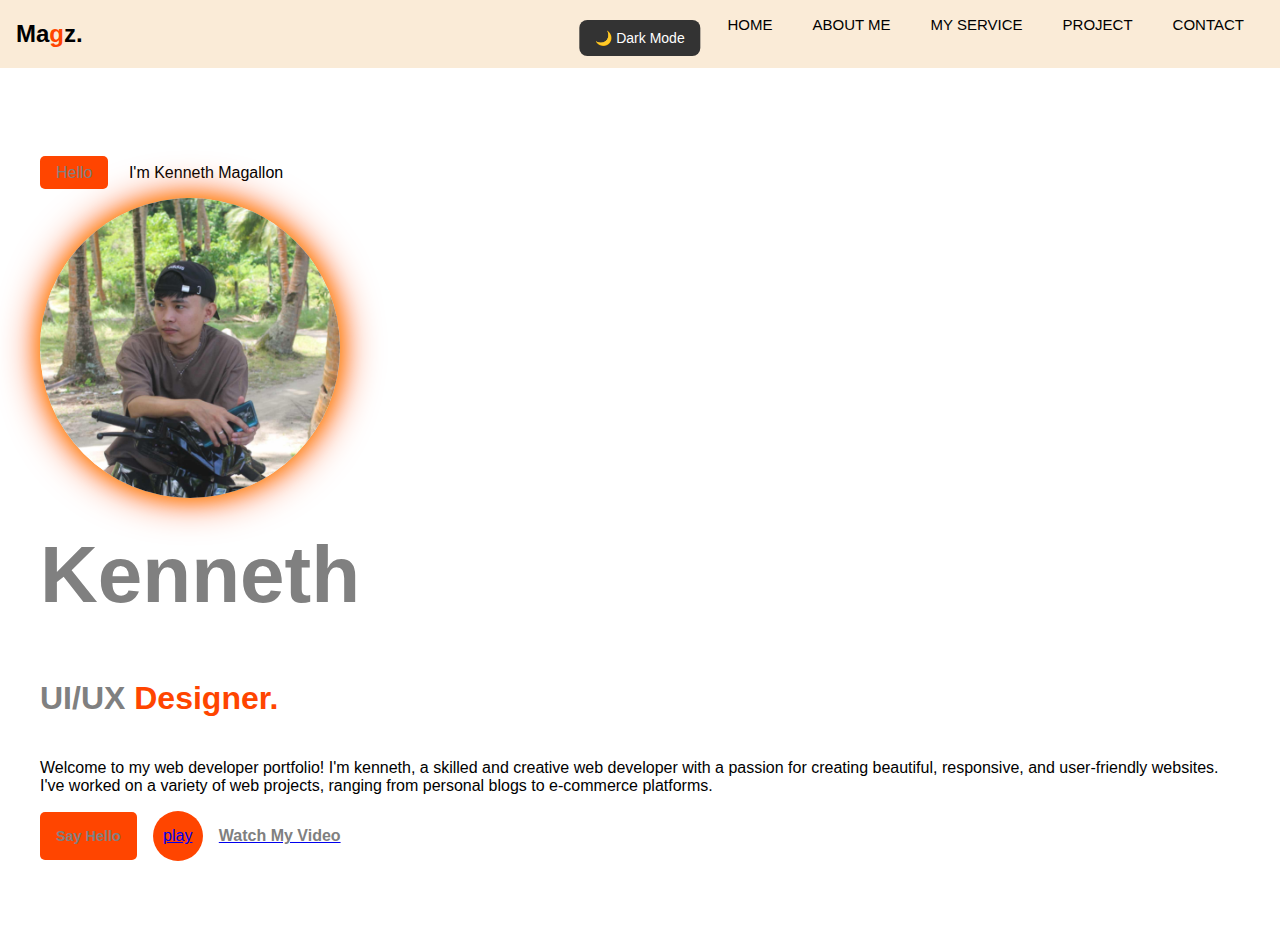
<file: index.html>
<!DOCTYPE html>
<html lang="en">
<head>
  <meta charset="UTF-8">
  <meta http-equiv="X-UA-Compatible" content="IE=Edge">
  <meta name="viewport" content="width=device-width, initial-scale=1">
  <link rel="stylesheet" href="style.css"/>
  <title>Web Project</title>

</head>
<body>
  
 <nav>
    
   <div class="nav">
     <div class="logo">
       <h2><a href="#">Ma<span>g</span>z.</a></h2></div>
   <div class="nav-links">
     <ul>
       <li><a href="index.html">HOME</a></li>
       <li><a href="about_me.html">ABOUT ME</a></li>
       <li><a href="service.html">MY SERVICE</a></li>
       <li><a href="project.html">PROJECT</a></li>
       <li><a href="contact.html">CONTACT</a></li>
     </ul>
   </div>
 </nav>

   <button id="toggleMode">🌙 Dark Mode</button>

 <header>
   <div class="section_container header_container">
     <p><span>Hello</span> I'm Kenneth Magallon</p>
     <div class="profile">
    <img src="kenneth2.jpeg" alt="Kenneth Profile Picture" width="300px">
   </div>
     <h1>Kenneth</h1>
     <h2 class="section_title">UI/UX <span>Designer.</span></h2>
     <p>
       Welcome to my web developer portfolio! I'm kenneth, a skilled and creative web developer with a passion for creating beautiful, responsive, and user-friendly websites. I've worked on a variety of web projects, ranging from personal blogs to e-commerce platforms.
     </p>
     <div class="action_btns">
       <button class="btn">Say Hello</button>
       <a href="video1.mp4" class="video">
         <div class="play">
           <p>play</p>
         </div>
         <span>Watch My Video</span>
       </a>
     </div>
   </div>
 </header>
 <script src="script.js"></script>

</body>
</html>
</file>
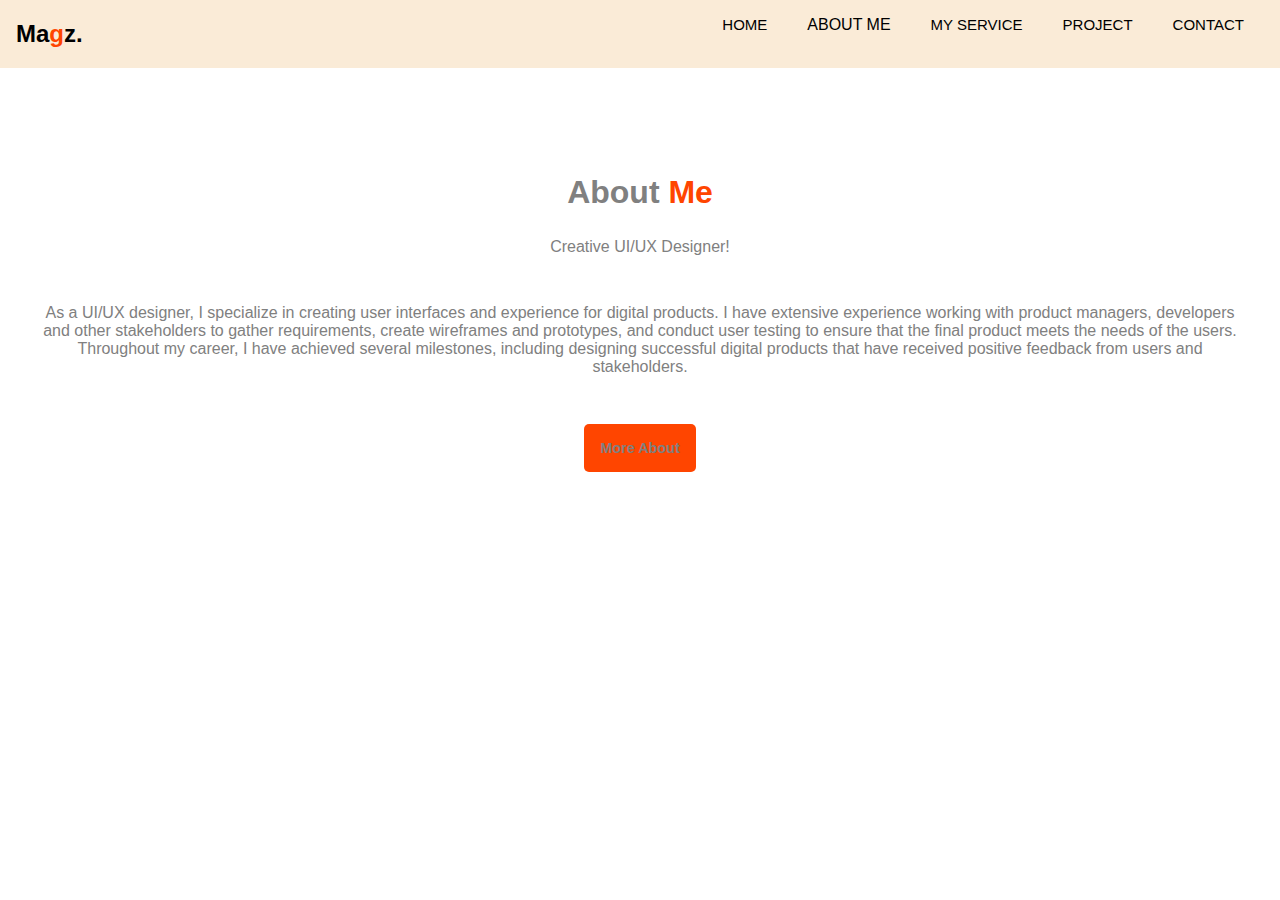
<file: about_me.html>
<!DOCTYPE html>
<html lang="en">
<head>
  <meta charset="UTF-8">
  <meta http-equiv="X-UA-Compatible" content="IE=Edge">
  <meta name="viewport" content="width=device-width, initial-scale=1">
  <link rel="stylesheet" href="style.css"/>
  <title>Web Project</title>

</head>
<body>
  

 <nav>
   <div class="nav">
     <div class="logo">
       <h2><a href="#">Ma<span>g</span>z.</a></h2></div>
   <div class="nav-links">
     <ul>
       <li><a href="index.html">HOME</a></li>
       <li>ABOUT ME</li>
       <li><a href="service.html">MY SERVICE</a></li>
       <li><a href="project.html">PROJECT</a></li>
       <li><a href="contact.html">CONTACT</a></li>
     </ul>
   </div>
 </nav>
 
 <header>
   <section class="about">
   <div class="section__container about__container">
     <div class="about__content">
       <h2 class="section__title">About<span> Me</span></h2>
       <p class="section__subtitle">Creative UI/UX Designer!</p>
       <p class="about__details">
         As a UI/UX designer, I specialize in creating user interfaces and experience for digital products. I have extensive experience working with product managers, developers and other stakeholders to gather requirements, create wireframes and prototypes, and conduct user testing to ensure that the final product meets the needs of the users. Throughout my career, I have achieved several milestones, including designing successful digital products that have received positive feedback from users and stakeholders.
       </p>
       <div class="about__btn">
       <button class="btn">More About</button>
     </div>
   </div>
 </section>
 </header>
</body>
</html>
</file>
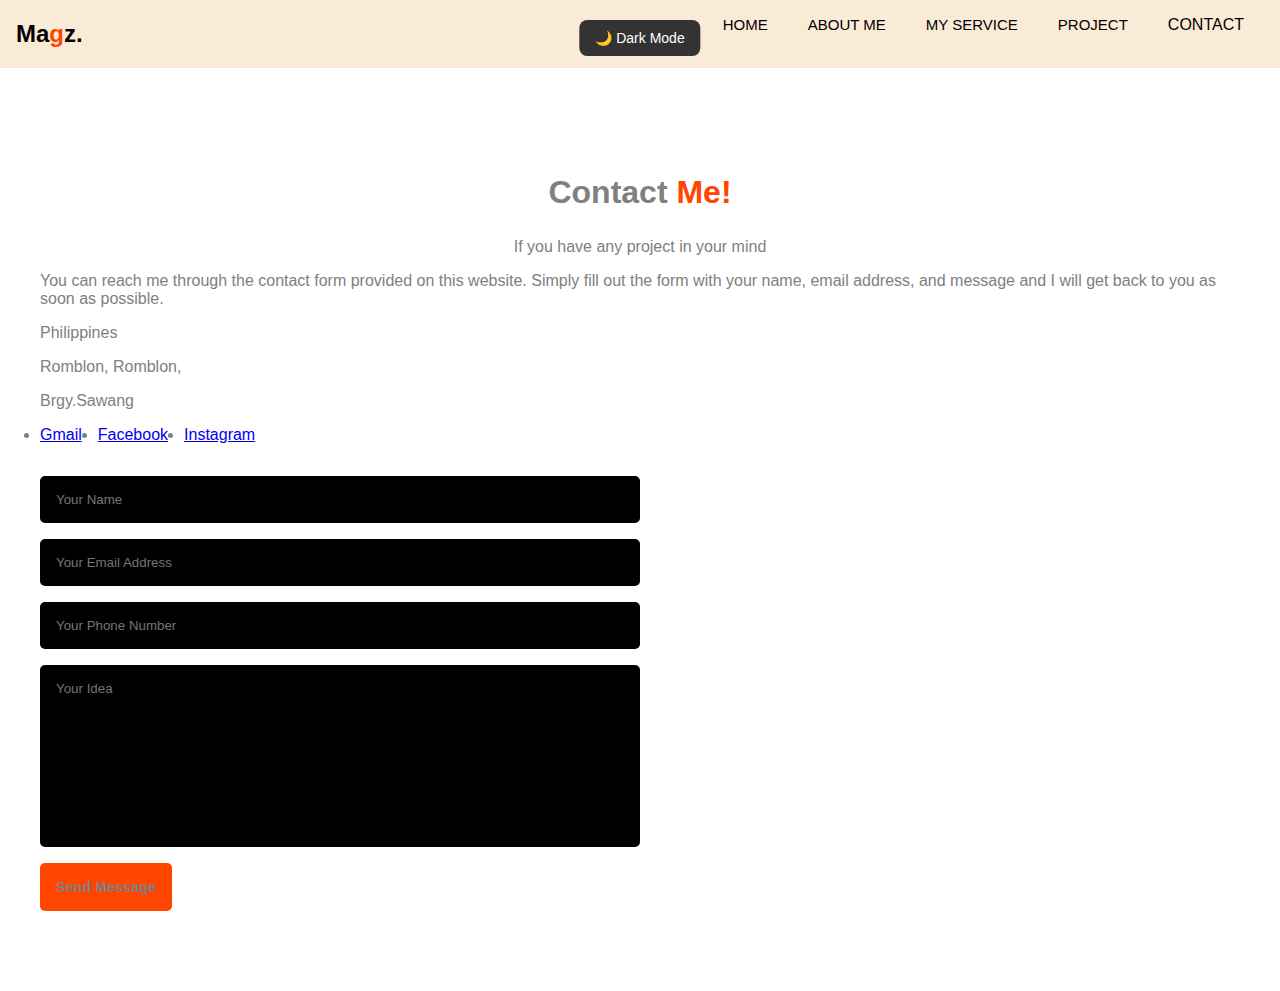
<file: contact.html>
<!DOCTYPE html>
<html lang="en">
<head>
  <meta charset="UTF-8">
  <meta http-equiv="X-UA-Compatible" content="IE=Edge">
  <meta name="viewport" content="width=device-width, initial-scale=1">
  <link rel="stylesheet" href="style.css"/>
  <title>Web Project</title>

</head>
<body>
  

 <nav>
   <div class="nav">
     <div class="logo">
       <h2><a href="#">Ma<span>g</span>z.</a></h2></div>
   <div class="nav-links">
     <ul>
       <li><a href="index.html">HOME</a></li>
       <li><a href="about.html">ABOUT ME</a></li>
       <li><a href="service.html">MY SERVICE</a></li>
       <li><a href="project.html">PROJECT</a></li>
       <li>CONTACT</li>
     </ul>
   </div>
 </nav>

   <button id="toggleMode">🌙 Dark Mode</button>
 
 <section class="contact">
   <div class="section__container contact__container">
     <div class="contact__content">
       <h2 class="section__title">Contact <span>Me!</span></h2>
       <p class="section__subtitle">If you have any project in your mind</p>
       <div class="contact_details">
         <p>
           You can reach me through the contact form provided on this website. Simply fill out the form with your name, email address, and message and I will get back to you as soon as possible.
         </p>
         <p>Philippines</p>
         <p>Romblon, Romblon,</p>
         <p>Brgy.Sawang</p>
       </div>
       <div class="social__links">
         <li><a href="#">Gmail</a></li>
         <li><a href="#">Facebook</a></li>
         <li><a href="#">Instagram</a></li>
       </div>
     </div>
     <form class="form">
       <input type="text" placeholder="Your Name">
       <input type="text" placeholder="Your Email Address">
       <input type="text" placeholder="Your Phone Number">
       <textarea cols="30" rows="10" placeholder="Your Idea"></textarea>
       <button type="Submit" class="btn">Send Message</button>
     </form>
   </div>
 </section>

  <script src="script.js"></script>
 
</body>
</html>
</file>
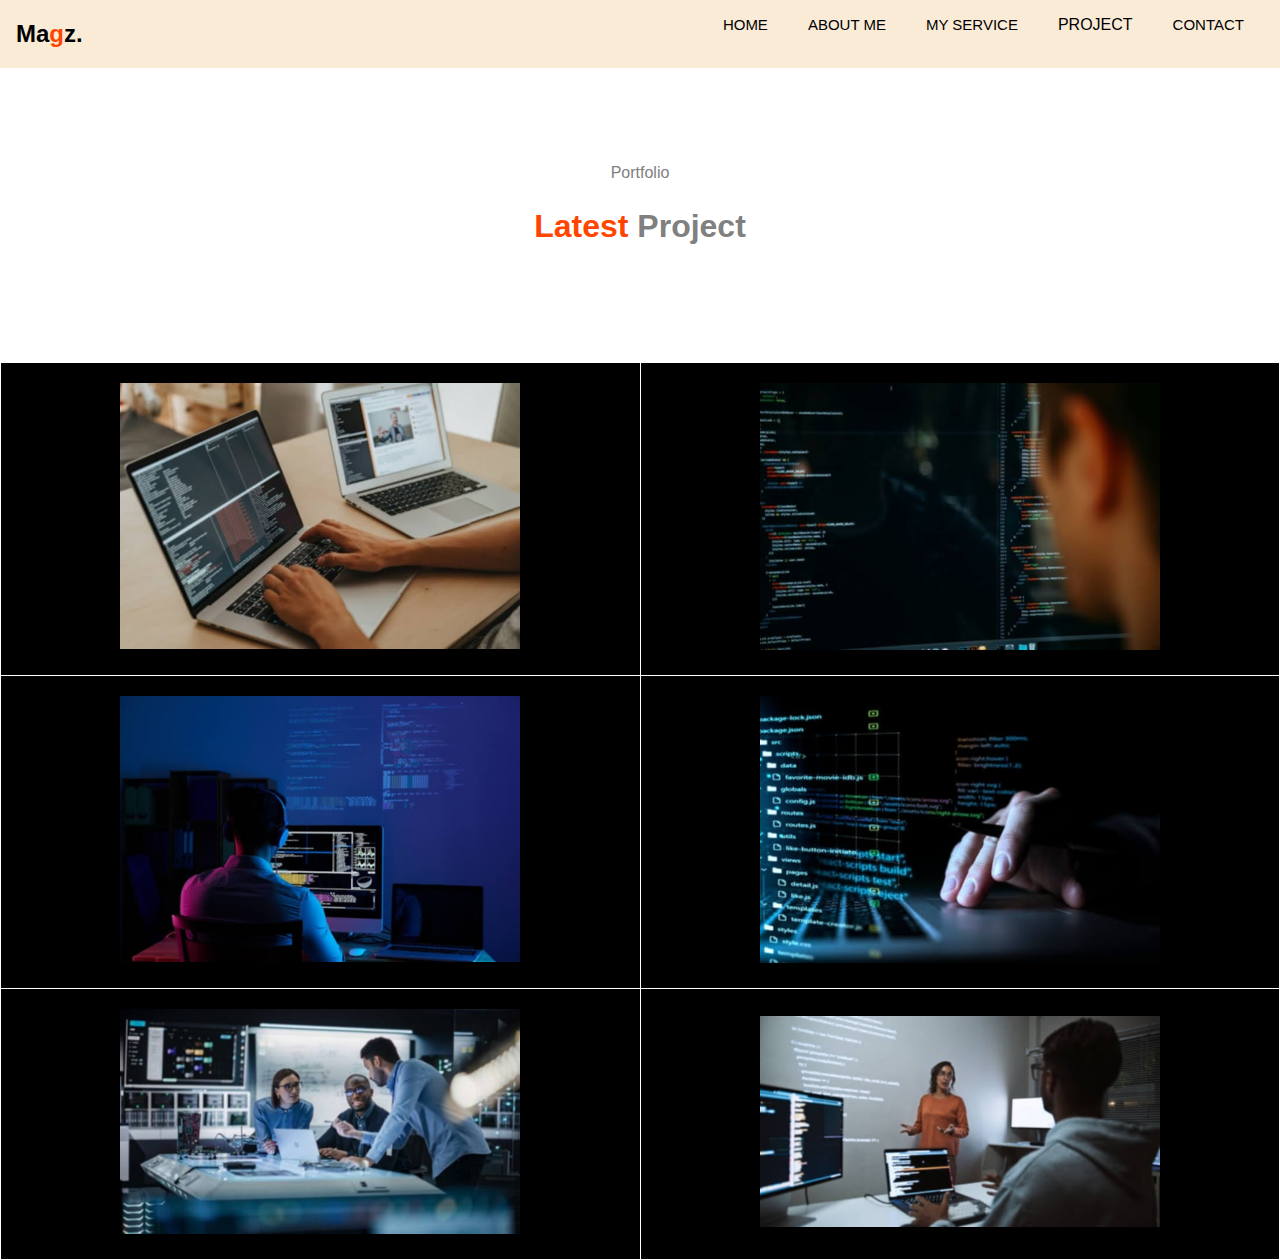
<file: project.html>
<!DOCTYPE html>
<html lang="en">
<head>
  <meta charset="UTF-8">
  <meta http-equiv="X-UA-Compatible" content="IE=Edge">
  <meta name="viewport" content="width=device-width, initial-scale=1">
  <link rel="stylesheet" href="style.css"/>
  <title>Web Project</title>

</head>
<body>
  

 <nav>
   <div class="nav">
     <div class="logo">
       <h2><a href="#">Ma<span>g</span>z.</a></h2></div>
   <div class="nav-links">
     <ul>
       <li><a href="index.html">HOME</a></li>
       <li><a href="about.html">ABOUT ME</a></li>
       <li><a href="service.html">MY SERVICE</a></li>
       <li>PROJECT</li>
       <li><a href="contact.html">CONTACT</a></li>
     </ul>
   </div>
 </nav>
 
 <section class="project">
   <div class="section__container project__container">
     <p class="section__subtitle">Portfolio</p>
     <h2 class="section__title"><span>Latest</span> Project</h2>
   </div>
 </section>
 
 <table class="table__picture">
   <tbody>
     <tr>
       <td><img src="pic2.jpeg" width="400">
       </td>
       <td><img src="pic3.jpeg" width="400">
       </td>
     </tr>
     <tr>
       <td><img src="pic4.jpeg" width="400">
       </td>
       <td><img src="pic5.jpeg" width="400">
       </td>
     </tr>
     <tr>
       <td><img src="pic66.jpeg" width="400">
       </td>
       <td><img src="pic7.jpeg" width="400">
       </td>
     </tr>
   </tbody>
 </table>
 
</body>
</html>
</file>
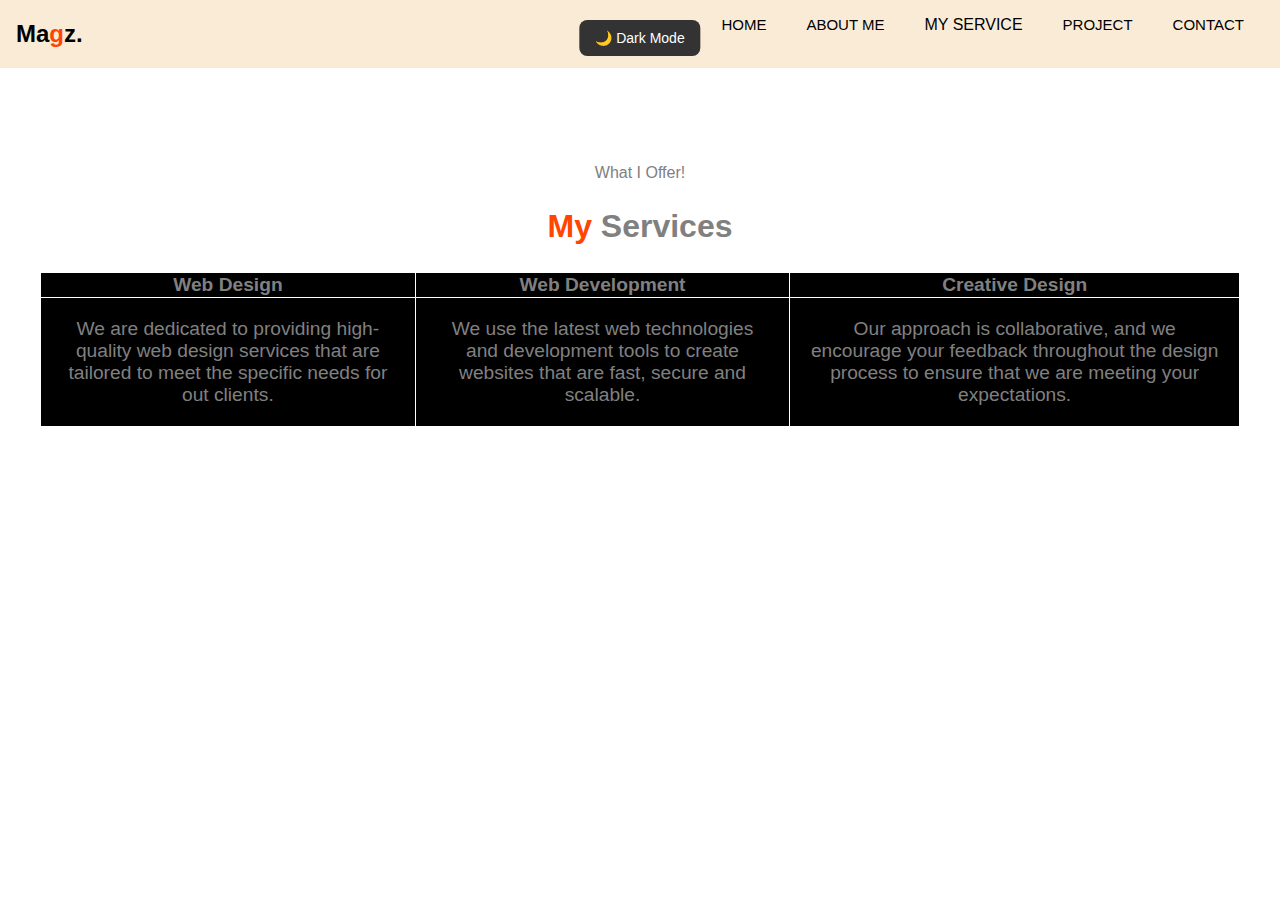
<file: service.html>
<!DOCTYPE html>
<html lang="en">
<head>
  <meta charset="UTF-8">
  <meta http-equiv="X-UA-Compatible" content="IE=Edge">
  <meta name="viewport" content="width=device-width, initial-scale=1">
  <link rel="stylesheet" href="style.css"/>
  <title>Web Project</title>

</head>
<body>
  

 <nav>
   <div class="nav">
     <div class="logo">
       <h2><a href="#">Ma<span>g</span>z.</a></h2></div>
   <div class="nav-links">
     <ul>
       <li><a href="index.html">HOME</a></li>
       <li><a href="about.html">ABOUT ME</a></li>
       <li>MY SERVICE</li>
       <li><a href="project.html">PROJECT</a></li>
       <li><a href="contact.html">CONTACT</a></li>
     </ul>
   </div>
 </nav>

   <button id="toggleMode">🌙 Dark Mode</button>
 
 <header>
   <section class="service">
     <div class="section__container service__container">
       <p class="section__subtitle">What I Offer!</p>
       <h2 class="section__title"><span>My</span> Services</h2>
       
  <table class="table__data">
  <thead>
    <tr>
      <th>Web Design</th>
      <th>Web Development</th>
      <th>Creative Design</th>
    </tr>
  </thead>
  <tbody>
    <tr>
      <td>We are dedicated to providing high-quality web design services that are tailored to meet the specific needs for out clients.</td>
      <td>We use the latest web technologies and development tools to create websites that are fast, secure and scalable.</td>
      <td>Our approach is collaborative, and we encourage your feedback throughout the design process to ensure that we are meeting your expectations.</td>
    </tr>
       
         
       </div>
     </div>
   </section>
 </header>
  <script src="script.js"></script>
</body>
</html>
</file>
<file: style.css>
body {
    background-color: #fff; /* fallback */
    color: #000;
    font-family: "Poppins", sans-serif;
    margin: 0;
    padding: 0;
  }
  
  .nav {
    display: flex;
    justify-content: space-between;
    background-color: antiquewhite;
    color: black;
    padding: 0 1rem;
  }
  
  .logo a {
    color: black;
    text-decoration: none;
  }
  
  .logo span {
    color: orangered;
  }
  
  .nav ul {
    display: flex;
    list-style: none;
  }  
  
  .nav ul li {
    margin: 0 10px;
    padding: 0 10px;
  }
  
  .nav ul li a {
    text-decoration: none;
    color: black;
    font-size: 15px;
    transition: all ease .4s;
  }
  
  .nav ul li a:hover {
    color: darkorange;
  }
  
  .section_container {
    max-width: 1200px;
    margin: auto;
    padding: 5rem 1rem;
  }
  
  .section_title {
    font-size: 2rem;
    font-weight: 600;
    text-align: flex;
    color: grey;
  }
  
  .section_title span {
    color: orangered;
  }
  
  .header_container {
    display: flex;
    flex-direction: column;
    align-items: flex-start;
    justify-content: center;
    height: 100%;
  }
  
  
  .header_container {
    height: 100%;
    display: auto;
  }
  
  .header_container p span {
    color: grey;
    padding: 0.5rem 1rem;
    background-color: orangered;
    border-radius: 5px;
    margin-right: 1rem;
  }
  
  .header_container h1 {
    font-size: 5rem;
    line-height: 3rem;
    color: grey;
  }
  
  .btn {
    padding: 1rem;
    font-size: .9rem;
    font-weight: 600;
    outline: none;
    border: none;
    border-radius: 5px;
    color: grey;
    background-color: orangered;
    cursor: pointer;
    transition: 0.3s;
  }
  
  .btn:hover {
    background-color: darkorange;
  }
  
  .action_btns {
    display: flex;
    align-items: center;
    gap: 1rem;
    flex-wrap: wrap;
  }
  
  .action_btns .video {
    display: flex;
    align-items: center;
    gap: 1rem;
    cursor: pointer;
  }
  
  .action_btns .video .play {
    height: 50px;
    width: 50px;
    display: grid;
    place-content: center;
    font-size: 1rem;
    border-radius: 100%;
    background-color: orangered;
    transition: 0.3s;
  }
 
  .action_btns .video span {
    font-size: 1rem;
    font-weight: 600;
    color: grey;
  }
  
  .action_btns .video:hover .play {
    background-color: darkorange;
  }
 
  .profile {
    width: 300px;
    height: 300px;
    border-radius: 50%;
    overflow: hidden;
    box-shadow: 0 0 20px darkorange, 0 0 40px orangered;
    animation: glow-border 1.5s infinite alternate;
    float: right;
  }
  
  .profile img {
    width: 300px;
  }
  
  .about {
    color: grey;
  }
  
  .about__container {
    display: flex;
    flex-direction: column;
    gap: 1rem;
  }
  
  .about__details {
    padding: 2rem 0;
    text-align: center;
  }
  
  .about__content {
    align-items: center;
  }
  
   .section__container {
    max-width: 1200px;
    margin: auto;
    padding: 5rem 1rem;
  }
  
  .section__title {
    font-size: 2rem;
    font-weight: 600;
    color: grey;
    justify-self: center;
  }
  
  .section__title span {
    color: orangered;
  }
  
  .section__subtitle {
    text-align: center;
  }
  
  .about__btn {
   justify-self: center;
  }
  
  .service {
    color: grey;
  }
  
  .table__data {
    width: 100%;
    border-collapse: collapse;
    margin-top: 20px;
    background-color: black;
  }
  
  .table, th, td {
    border: 1px solid white;
    font-size: 1.2rem
  }
 
  .th, td {
    padding: 20px;
    text-align: center;
    font-size: 1.2rem;
  }
  
  .project {
    color: grey;
  }
  
   .table__picture {
    width: 100%;
    border-collapse: collapse;
    margin-top: 10px;
    background-color: black;
  }
  
  .contact {
    color: grey;
  }
  
  .contact__container {
    display: grid;
    grid-template-columns: repeat(1, 1fr);
    gap: 2rem;
  }
  
  .contact__details {
    font-size: 1.2rem;
    color: white;
    margin: 2rem 0;
    gap: 1rem;
  }
  
  .social__links {
    display: flex;
    gap: 1rem;
  }
  
  .form {
    display: grid;
    gap: 1rem;
    width: 50%;
  }
  
  .form :is(input, textarea){
    padding: 1rem;
    background-color: black;
    outline: none;
    border: none;
    border-radius: 5px;
    color: white;
  }
  
  .form textarea{
    resize: none;
    font-family: "Poppins", sans-serif;
  }
  
  .form button {
    width: max-content;
  }

  
  
  /* Dark mode styles */
  body.dark-mode {
    background-color: #121212;
    color: #f5f5f5;
  }
  
  body.dark-mode nav,
  body.dark-mode header {
    background-color: #1e1e1e;
  }
  
  body.dark-mode a {
    color: #90cdf4;
  }
  
  /* Optional: adjust button, links, etc. */
  body.dark-mode .btn {
    background-color: #333;
    color: #fff;
  }
  body {
    background-color: #fff;
    color: #000;
  }
  #toggleMode {
    position: fixed;
    top: 20px;
    left: 50%;
    transform: translateX(-50%);
    background-color: #333;
    color: white;
    border: none;
    padding: 10px 16px;
    border-radius: 8px;
    font-size: 14px;
    cursor: pointer;
    transition: background-color 0.3s ease;
    z-index: 999;
  }
  
  #toggleMode:hover {
    background-color: #555;
  }
  body.dark {
    background-color: #121212;
    color: #ffffff;
  }
  
  body.dark #calculator {
    background-color: #1e1e1e;
    box-shadow: 0 8px 24px rgba(255, 255, 255, 0.05);
  }
  
  body.dark #display {
    background-color: #2a2a2a;
    color: #fff;
    border-color: #444;
  }
  
  body.dark button {
    background-color: #3c3c3c;
    color: #fff;
  }
  
  body.dark button:hover {
    background-color: #555;
  }
</file>
